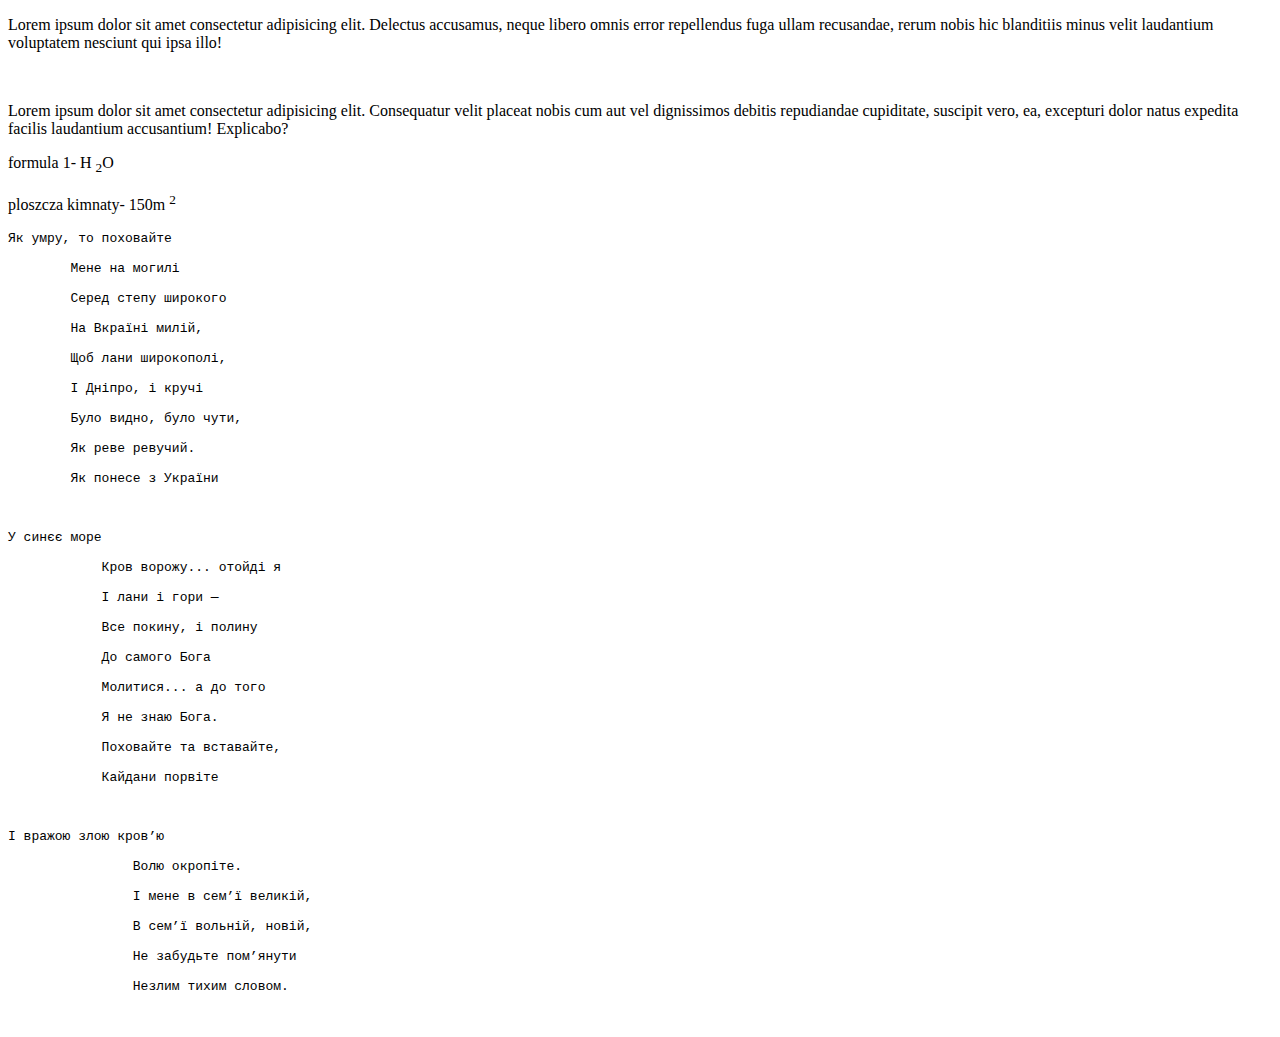
<file: 03.10/index.html>
<!DOCTYPE html>
<html lang="en">
<head>
    <meta charset="UTF-8">
    <meta name="viewport" content="width=device-width, initial-scale=1.0">
    <title>Document</title>
</head>
<body>
    <p>Lorem ipsum dolor sit amet consectetur adipisicing elit. Delectus accusamus, neque libero omnis error repellendus fuga ullam recusandae, rerum nobis hic blanditiis minus velit laudantium voluptatem nesciunt qui ipsa illo!</p>
    <br>
    <p>Lorem ipsum dolor sit amet consectetur adipisicing elit. Consequatur velit placeat nobis cum aut vel dignissimos debitis repudiandae cupiditate, suscipit vero, ea, excepturi dolor natus expedita facilis laudantium accusantium! Explicabo?</p>
    <p>formula 1- H <sub>2</sub>O</p>

    <p>ploszcza kimnaty- 150m <sup>2</sup></p>
    <pre>Як умру, то поховайте

        Мене на могилі
        
        Серед степу широкого
        
        На Вкраїні милій,
        
        Щоб лани широкополі,
        
        І Дніпро, і кручі
        
        Було видно, було чути,
        
        Як реве ревучий.
        
        Як понесе з України</pre>
        <br>
        
        <pre>У синєє море

            Кров ворожу... отойді я
            
            І лани і гори —
            
            Все покину, і полину
            
            До самого Бога
            
            Молитися... а до того
            
            Я не знаю Бога.
            
            Поховайте та вставайте,
            
            Кайдани порвіте</pre>
            <br>

            <pre>І вражою злою кров’ю

                Волю окропіте.
                
                І мене в сем’ї великій,
                
                В сем’ї вольній, новій,
                
                Не забудьте пом’янути
                
                Незлим тихим словом.
                
                </pre>
</body>
</html>
</file>
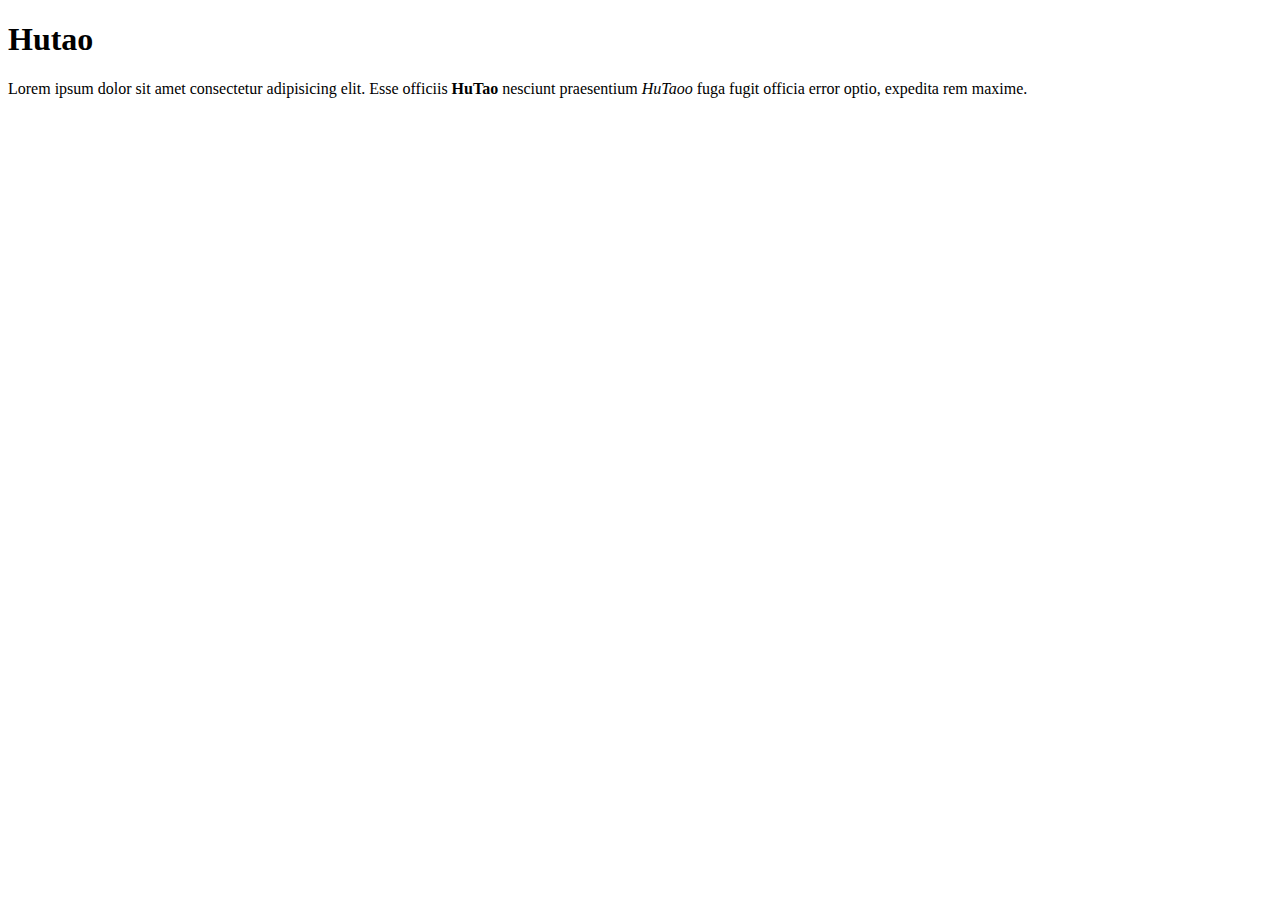
<file: 26.09/index.html>
<!DOCTYPE html>
<html lang="en">

<head>
    <meta charset="UTF-8">
    <meta name="viewport" content="width=device-width, initial-scale=1.0">
    <title>HuTao</title>
</head>

<body>

<h1>Hutao</h1>
<p>Lorem ipsum dolor sit amet consectetur adipisicing elit. Esse officiis <b>HuTao</b> nesciunt praesentium <i>HuTaoo</i> fuga fugit officia error optio, expedita rem maxime.</p>
</body>

</html>
</file>
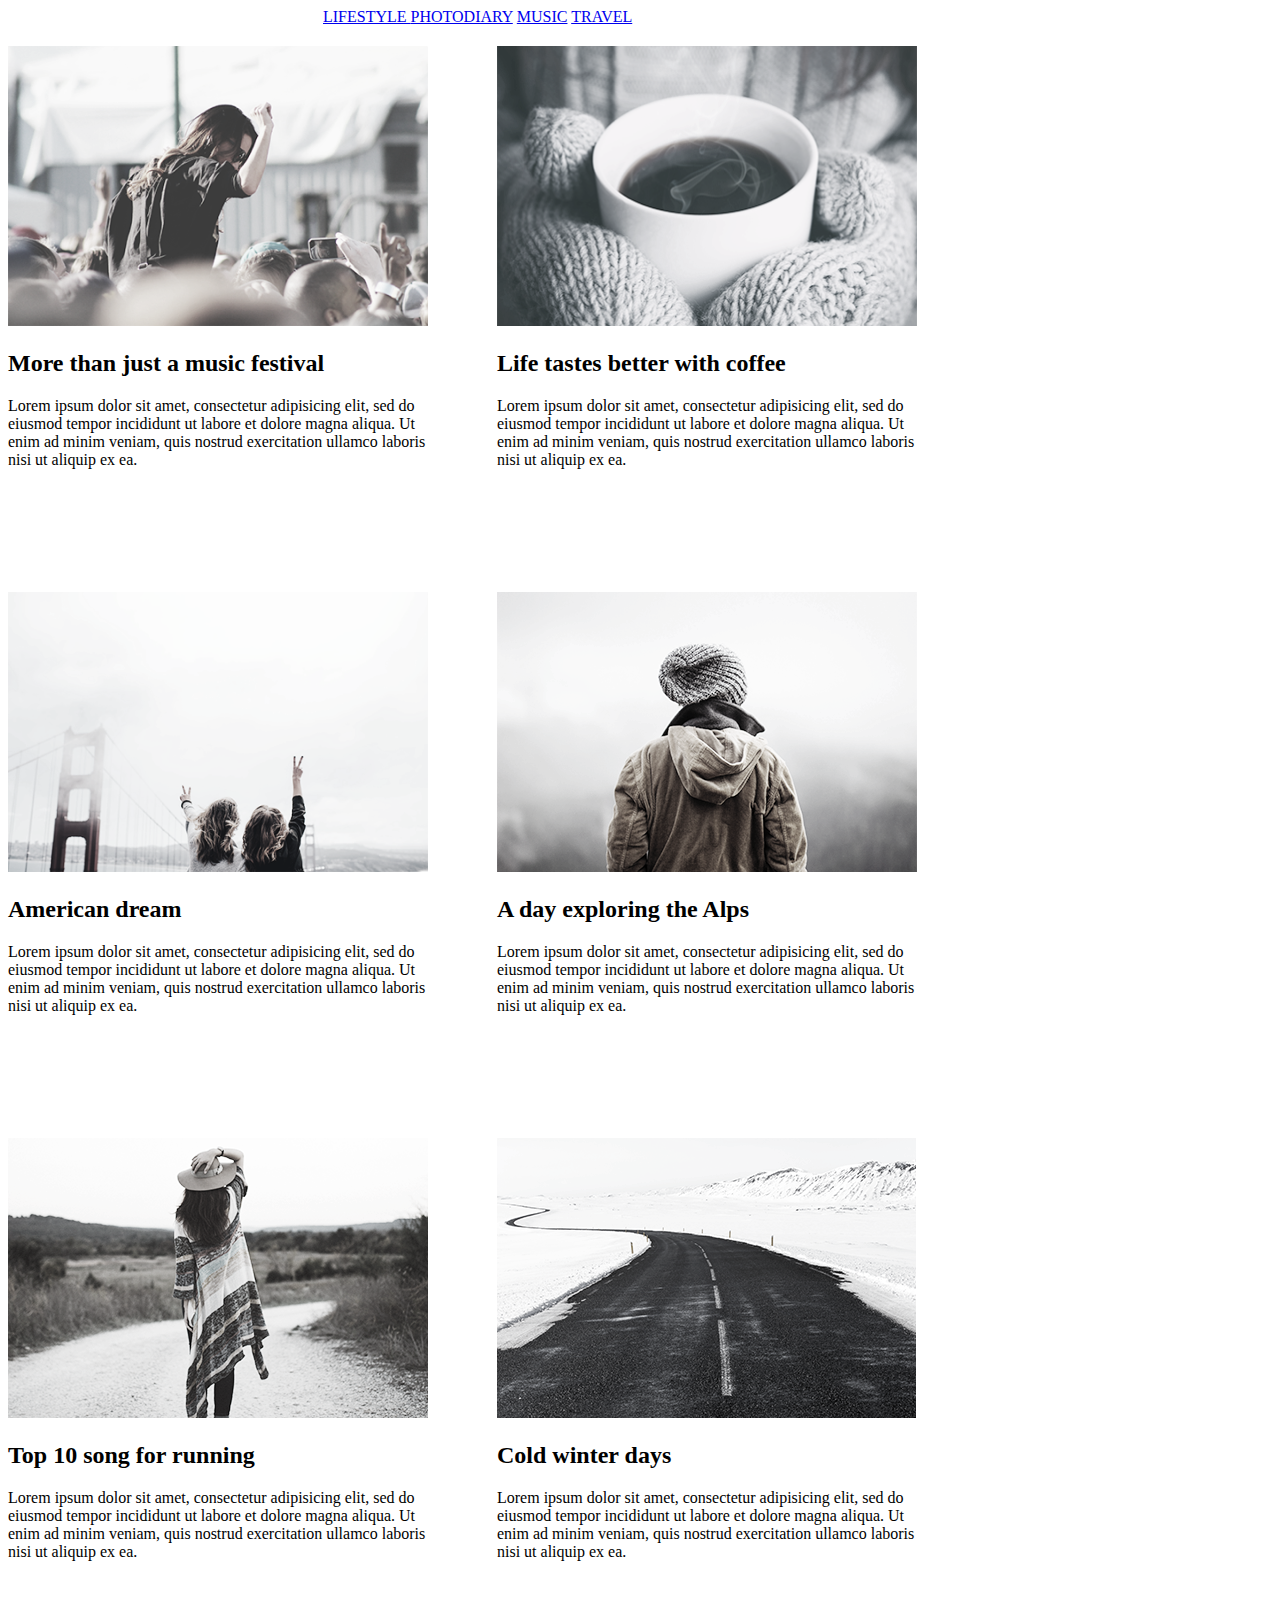
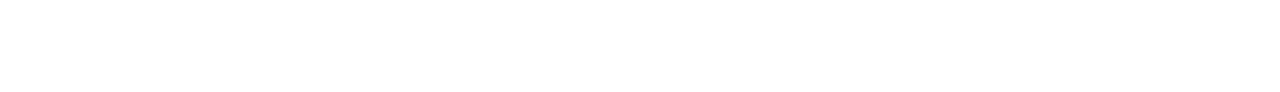
<file: 26.10/index.html>
<!DOCTYPE html>
<html lang="en">
<head>
    <meta charset="UTF-8">
    <meta name="viewport" content="width=device-width, initial-scale=1.0">
    <title>Document</title>
    <link rel="stylesheet" href="/26.10/style.css">
</head>
<body>
<header>
    <a href="#" class="a1">LIFESTYLE  </a>
    <a href="#" class="a2">PHOTODIARY</a>
    <a href="#" class="a3">MUSIC</a>
    <a href="#" class="a4">TRAVEL</a>
</header>

    <div class="div1">
        <div><img src="/26.10/img/11.png" alt="picture"></div>
        <div>
            <h2>More than just a music festival</h2>
            <p>Lorem ipsum dolor sit amet, consectetur adipisicing elit, sed do
                eiusmod tempor incididunt ut labore et dolore magna aliqua. Ut
                enim ad minim veniam, quis nostrud exercitation ullamco laboris nisi ut aliquip ex ea.</p>
        </div>
    </div>

    <div class="div2">
        <div><img src="/26.10/img/21.png" alt="picture"></div>
        <div> 
            <h2>Life tastes better with coffee</h2>
             <p>Lorem ipsum dolor sit amet, consectetur adipisicing elit, sed do
                 eiusmod tempor incididunt ut labore et dolore magna aliqua. Ut
                  enim ad minim veniam, quis nostrud exercitation ullamco laboris nisi ut aliquip ex ea.</p>
        </div>
    </div>

    <div class="div3">
        <div><img src="/26.10/img/31.png" alt="31"></div>
        <div>
            <h2>American dream</h2>
            <p>Lorem ipsum dolor sit amet, consectetur adipisicing elit, sed do
                 eiusmod tempor incididunt ut labore et dolore magna aliqua. Ut
                  enim ad minim veniam, quis nostrud exercitation ullamco laboris nisi ut aliquip ex ea.</p>
        </div>
    </div>

    <div class="div4">
        <div><img src="/26.10/img/41.png" alt="41"></div>
        <div>
            <h2>A day exploring the Alps</h2>
            <p>Lorem ipsum dolor sit amet, consectetur adipisicing elit, sed do
                 eiusmod tempor incididunt ut labore et dolore magna aliqua. Ut
                  enim ad minim veniam, quis nostrud exercitation ullamco laboris nisi ut aliquip ex ea.</p>
        </div>
    </div>

    <div class="div5">
        <div><img src="/26.10/img/12.png" alt="12"></div>
        <div>
            <h2>Top 10 song for running</h2>
            <p>Lorem ipsum dolor sit amet, consectetur adipisicing elit, sed do
                 eiusmod tempor incididunt ut labore et dolore magna aliqua. Ut
                  enim ad minim veniam, quis nostrud exercitation ullamco laboris nisi ut aliquip ex ea.</p>
        </div>
    </div>

    <div class="div6">
        <div><img src="/26.10/img/22.png" alt="31"></div>
        <div>
            <h2>Cold winter days</h2>
            <p>Lorem ipsum dolor sit amet, consectetur adipisicing elit, sed do
                 eiusmod tempor incididunt ut labore et dolore magna aliqua. Ut
                  enim ad minim veniam, quis nostrud exercitation ullamco laboris nisi ut aliquip ex ea.</p>
        </div>
    </div>

    <form ></form>
</body>
</html>
</file>
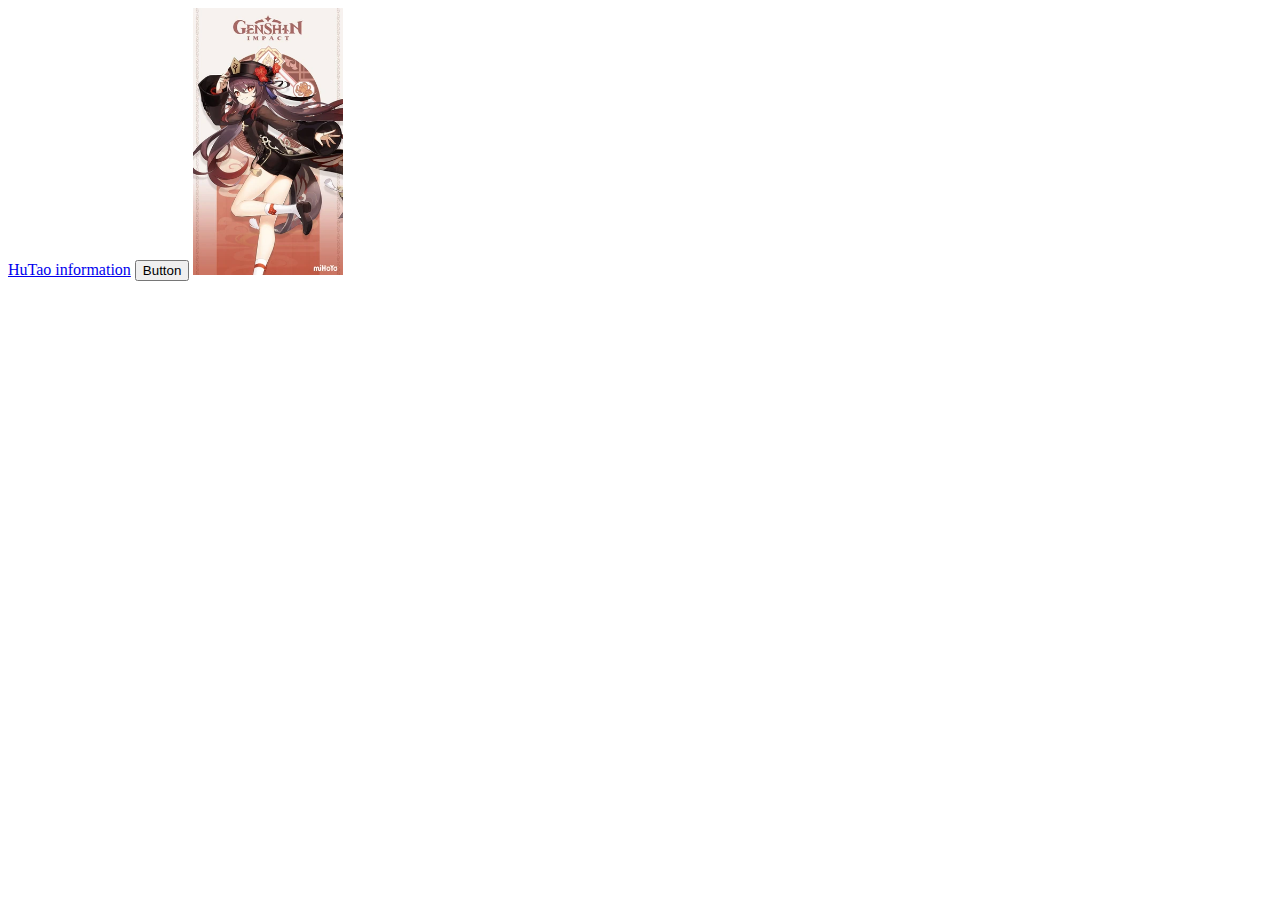
<file: 28.09/index.html>
<!DOCTYPE html>
<html lang="en">
<head>
    <meta charset="UTF-8">
    <meta name="viewport" content="width=device-width, initial-scale=1.0">
    <title>Document</title>
</head>
<body>
    <a href="https://genshin-impact.fandom.com/wiki/Hu_Tao">HuTao information</a>
    <button>Button</button>
    <img src="/28.09/images/Hu_Tao_Card.png" alt="HuTao" width=150>
</body>
</html>
</file>
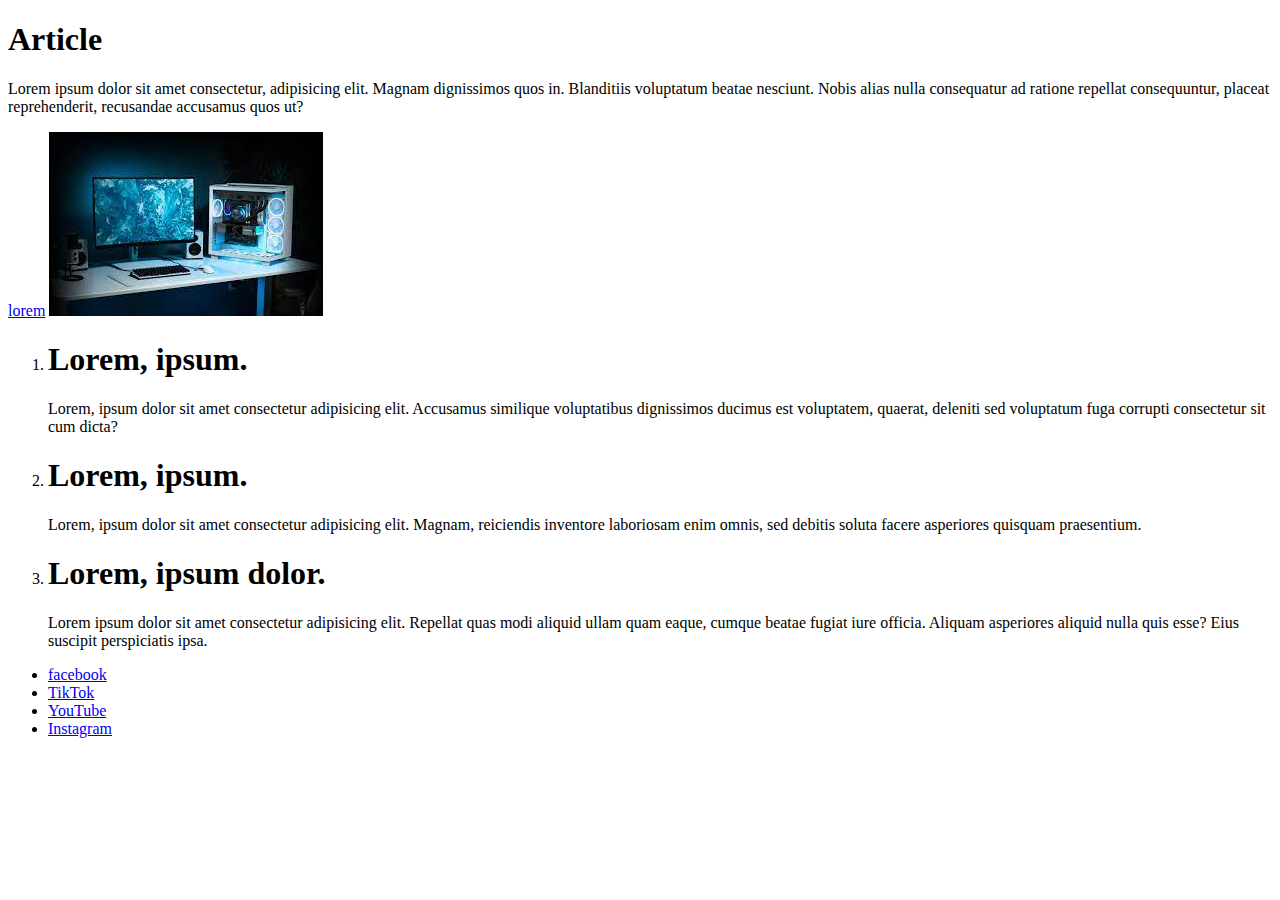
<file: 05.10/Homework.html>
<!DOCTYPE html>
<html lang="en">
<head>
    <meta charset="UTF-8">
    <meta name="viewport" content="width=device-width, initial-scale=1.0">
    <title>Document</title>
</head>
<body>
    <article>
        <h1>Article</h1>
        <p>Lorem ipsum dolor sit amet consectetur, adipisicing elit. Magnam dignissimos quos in. Blanditiis voluptatum beatae nesciunt. Nobis alias nulla consequatur ad ratione repellat consequuntur, placeat reprehenderit, recusandae accusamus quos ut?</p>
        <a href="https://loremipsum.io/generator/?n=5&t=p">lorem</a>
        <img src="/28.09/images/завантаження.jpg" alt="Computer">
    </article>

    <ol>
        <li><h1>Lorem, ipsum.</h1> <p>Lorem, ipsum dolor sit amet consectetur adipisicing elit. Accusamus similique voluptatibus dignissimos ducimus est voluptatem, quaerat, deleniti sed voluptatum fuga corrupti consectetur sit cum dicta?</p></li>
        <li><h1>Lorem, ipsum.</h1> <p>Lorem, ipsum dolor sit amet consectetur adipisicing elit. Magnam, reiciendis inventore laboriosam enim omnis, sed debitis soluta facere asperiores quisquam praesentium.</p></li>
        <li><h1>Lorem, ipsum dolor.</h1> <p>Lorem ipsum dolor sit amet consectetur adipisicing elit. Repellat quas modi aliquid ullam quam eaque, cumque beatae fugiat iure officia. Aliquam asperiores aliquid nulla quis esse? Eius suscipit perspiciatis ipsa.</p></li>
    </ol>
    <ul>
        <li><a href="https://www.facebook.com">facebook</a></li>
        <li><a href="https://www.facebook.com">TikTok</a></li>
        <li><a href="https://www.youtube.com">YouTube</a></li>
        <li><a href="https://www.instagram.com">Instagram</a></li>
    </ul>
</body>
</html>
</file>
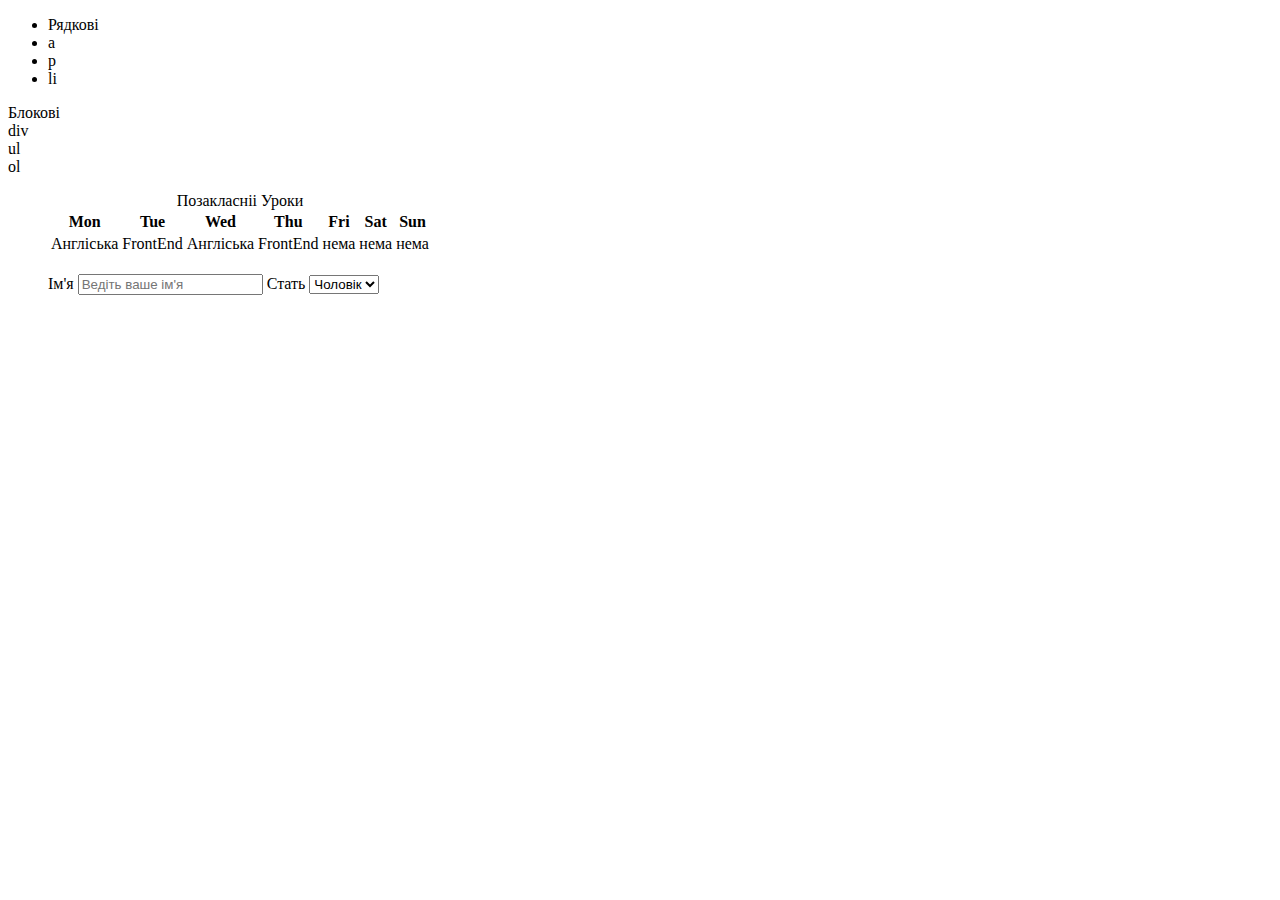
<file: 12.10/homework.html>
<!DOCTYPE html>
<html lang="en">
<head>
    <meta charset="UTF-8">
    <meta name="viewport" content="width=device-width, initial-scale=1.0">
    <title>Document</title>
</head>
<body>
    <ul> 
        <li>Рядкові</li>
        <li>a</li>
        <li>p</li>
        <li>li</li>

    </ul>
    <li>Блокові</li>
    <li>div</li>
    <li>ul</li>
    <li>ol</li>
    <ul>

        <table>
            <caption>Позакласніі Уроки</caption>
        <thead>
            <tr>  
                <th>Mon</th>
                <th>Tue</th>
                <th>Wed</th>
                <th>Thu</th>
                <th>Fri</th>
                <th>Sat</th>
                <th>Sun</th>
            </tr>
        </thead>
        <tbody>
            <tr>
                <td>Англіська</td>
                <td>FrontEnd</td>
                <td>Англіська</td>
                <td>FrontEnd</td>
                <td>нема</td>
                <td>нема</td>
                <td>нема</td>
            </tr>
        </tbody>
        </table>
<br>
        <form >
            <label for="imia">Ім'я</label>
            <input type="text" name="imia" placeholder="Ведіть ваше ім'я">
            <label for="roma">Стать</label>
            <select name="roma" id="Стать">
                <option value="male">Чоловік</option>
                <option value="femail">Жінка</option>
            </select>

        </form>
    
</body>
</html>
</file>
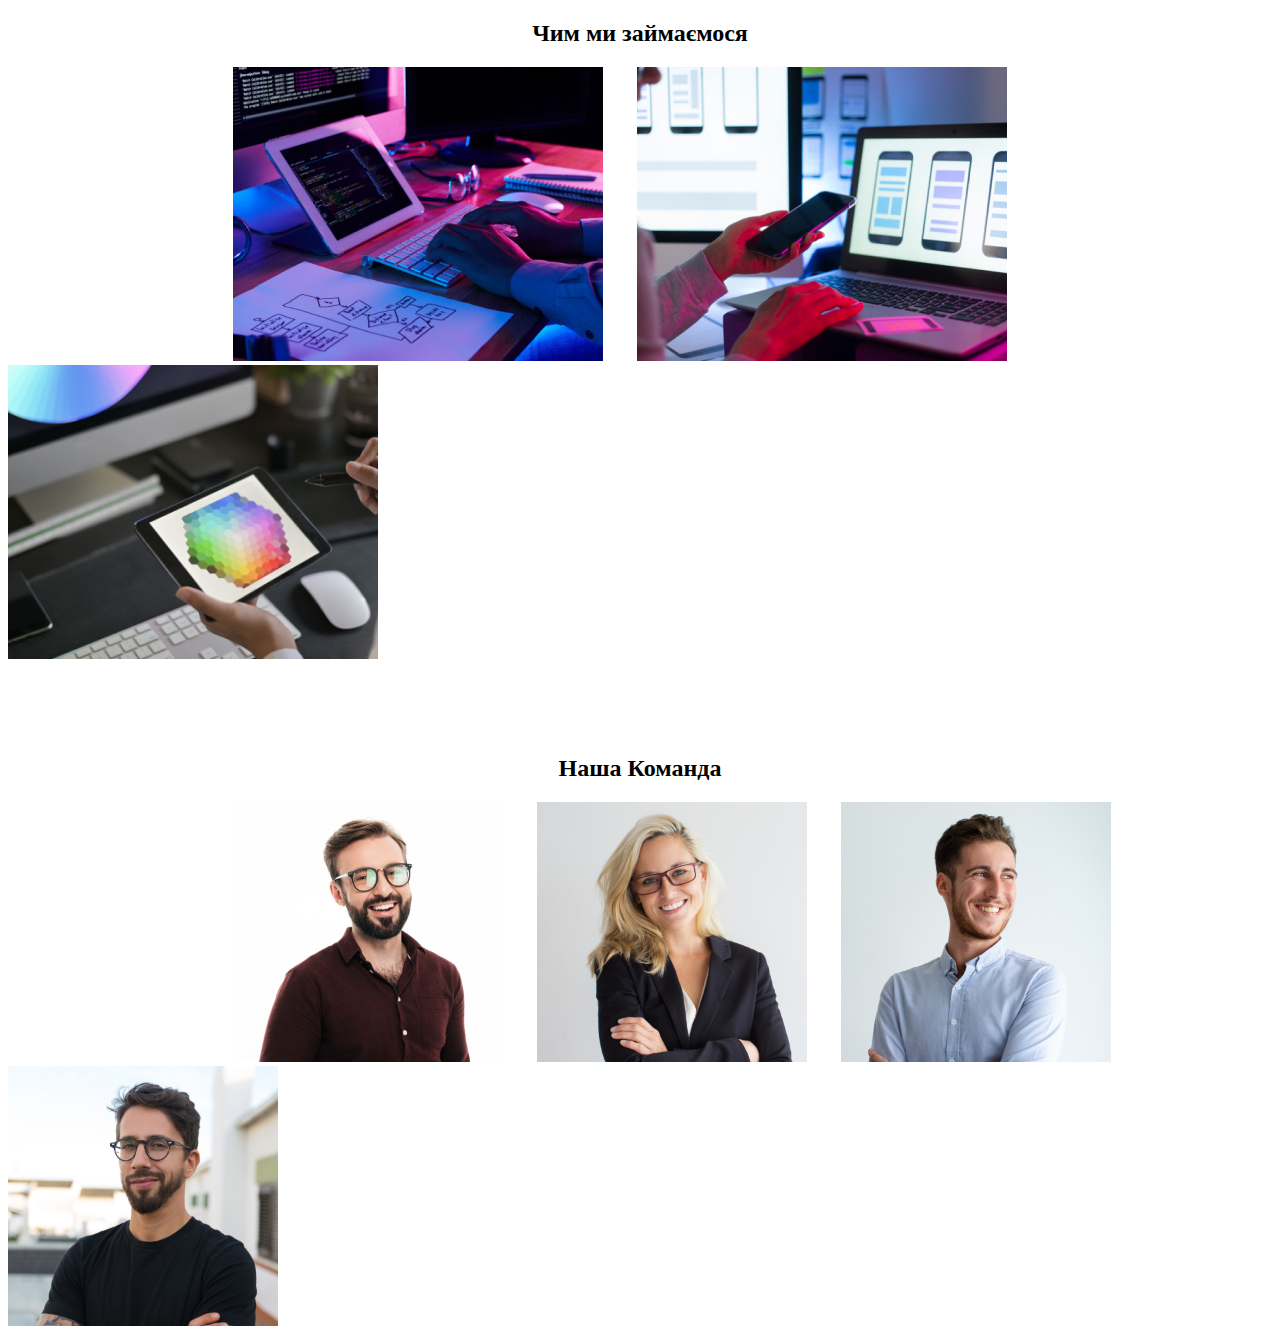
<file: 19.10/homework.html>
<!DOCTYPE html>
<html lang="en">
<head>
    <meta charset="UTF-8">
    <meta name="viewport" content="width=device-width, initial-scale=1.0">
    <title>Document</title>
    <link rel="stylesheet" href="/19.10/style.css">
</head>
<body>
    <h2>Чим ми займаємося</h2>
    <img src="/19.10/img/img.png" alt="picture" class="img1">
    <img src="/19.10/img/box2.png" alt="picture" class="img2">
    <img src="/19.10/img/img1.png" alt="picture" class="img3">
    
    <br><br><br><br><br>
    <h2>Наша Команда</h2>
    <img src="/19.10/img/imgman.jpg" alt="man" class="imgman" width="270">
    <img src="/19.10/img/imgwoman.jpg" alt="woman" class="imgwoman" width="270">
    <img src="/19.10/img/imgman2.jpg" alt="man2" class="imgman2" width="270">
    <img src="/19.10/img/imgman3.jpg" alt="man3" class="imgman3" width="270" >
    
</body>
</html>
</file>
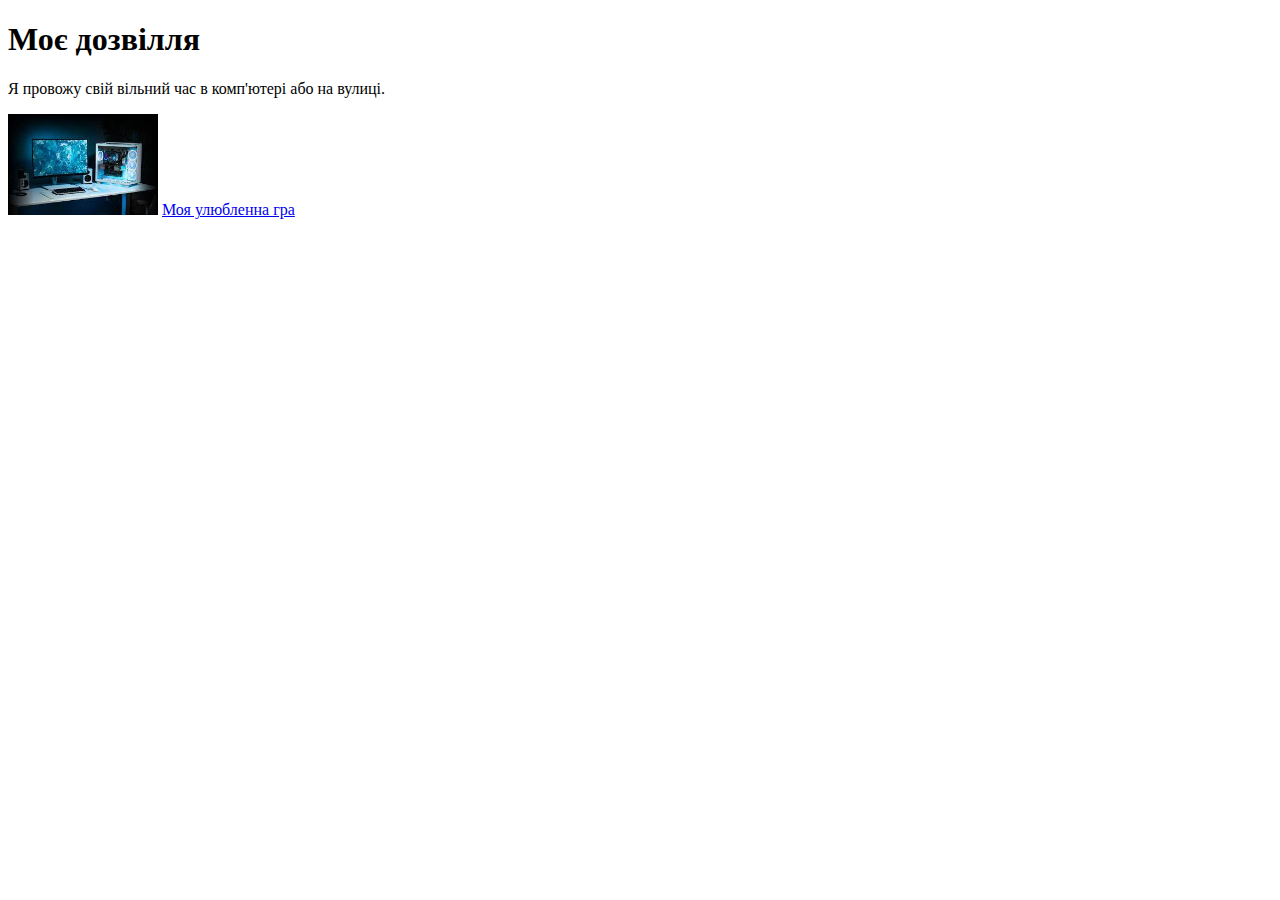
<file: 28.09/homework.html>
<!DOCTYPE html>
<html lang="en">
<head>
    <meta charset="UTF-8">
    <meta name="viewport" content="width=device-width, initial-scale=1.0">
    <title>Homework</title>
</head>
<body>
    <h1>Моє дозвілля</h1>
    <p>Я провожу свій вільний час в комп'ютері або на вулиці.</p> 
    <img src="/28.09/images/завантаження.jpg" alt="Computer" width="150">
    <a href="https://genshin.hoyoverse.com/en/">Моя улюбленна гра</a>
</body>
</html>
</file>
<file: 26.10/style.css>
.div1{
    width: 420px;
    height: 546px; ;
    /* margin-left: 148px ; */
    /* margin-right: 65px; */
    display: inline-block;
    margin-top: 20px;
}
.div2{
    width: 420px;
    height: 546px; ;
     margin-left: 65px; 
   display: inline-block;
}
.div3{
    width: 420px;
    height: 546px; 
    display: inline-block;

}
.a1{
margin-left: 315px;
}

.div4{
    width: 420px;
    height: 546px; 
    margin-left: 65px;
 display: inline-block;
}

.div5{
    width: 420px;
    height: 546px; 
 display: inline-block;
}

.div6{
    width: 420px;
    height: 546px; 
    margin-left: 65px;
 display: inline-block;
}
</file>
<file: 19.10/style.css>
h2{
    text-align: center;
}

.img1{
    margin-left: 225px ;
    margin-right: 30px
}

.img2{
    margin-right: 30px  ;
}
 .img3{
    margin-right: 225px;

 }
 .imgman{
    margin-left: 225px;
    margin-right: 30px;
 }
 .imgwoman{
    margin-right: 30px;
 }
 
 .imgman2{
    margin-right: 30px;
 }
</file>
